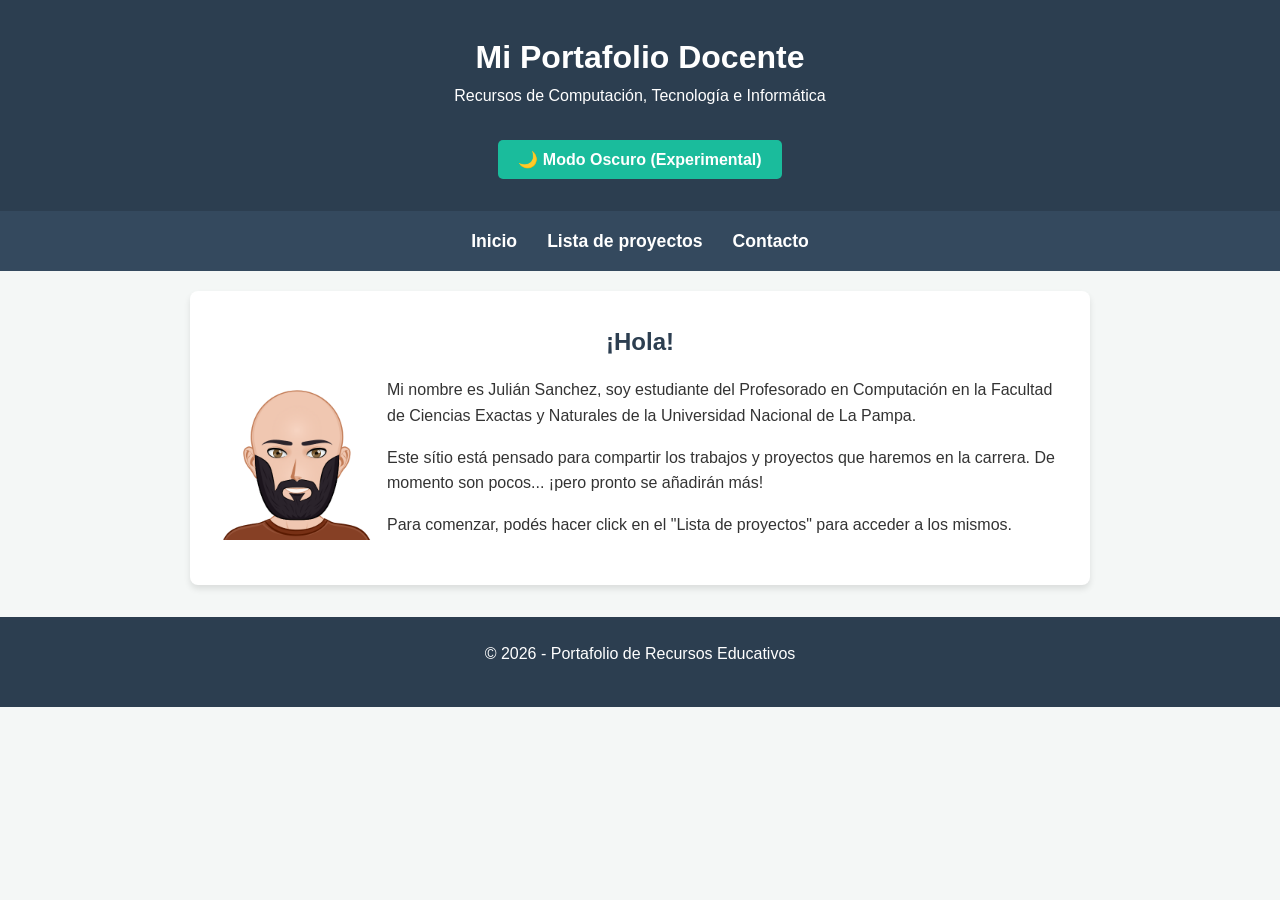
<file: index.html>
<!DOCTYPE html>
<html lang="es">

<head>
    <meta charset="UTF-8">
    <meta name="viewport" content="width=device-width, initial-scale=1.0">
    <title>Recursos Educativos - Inicio</title>
    <link rel="stylesheet" href="css/style.css">
</head>

<body>
    <header>
        <h1>Mi Portafolio Docente</h1>
        <p>Recursos de Computación, Tecnología e Informática</p>
        <!-- Este es el botón interactivo -->
        <button id="btn-tema" class="btn-tema">🌙 Modo Oscuro (Experimental)</button>
    </header>

    <nav>
        <ul>
            <li><a href="index.html">Inicio</a></li>
            <li><a href="recursos.html">Lista de proyectos</a></li>
            <!--<li><a href="guia.html">Guía Docente</a></li> -->
            <!--<li><a href="acerca.html">Sobre Mí</a></li>-->
            <li><a href="contacto.html">Contacto</a></li>
        </ul>
    </nav>

    <main>
        <section>
            <h2 class="hola">¡Hola!</h2>
            <div class=" contenedor">
                <img src="img/myAvatar.png" alt="Imagen avatar" class="mi-imagen">
                <div>
                    <p>Mi nombre es Julián Sanchez, soy estudiante del Profesorado en Computación en la Facultad de
                        Ciencias Exactas y Naturales de la Universidad Nacional de La Pampa.</p>
                    <p>Este sítio está pensado para compartir los trabajos y proyectos que haremos en la carrera. De
                        momento
                        son
                        pocos... ¡pero pronto se añadirán más!</p>

                    <p>Para comenzar, podés hacer click en el "Lista de proyectos" para acceder a los mismos.</p>
                </div>
            </div>
        </section>
    </main>

    <footer>
        <p>&copy; 2026 - Portafolio de Recursos Educativos</p>
    </footer>
    <!-- Código JavaScript para la interactividad -->
    <script>
        const btnTema = document.getElementById('btn-tema');
        const body = document.body;

        btnTema.addEventListener('click', () => {
            // Esto alterna la clase 'dark-mode' en el cuerpo de la página
            body.classList.toggle('dark-mode');

            // Esto cambia el texto e ícono del botón dependiendo del modo
            if (body.classList.contains('dark-mode')) {
                btnTema.textContent = '☀️ Modo Claro (Experimental)';
            } else {
                btnTema.textContent = '🌙 Modo Oscuro (Experimental)';
            }
        });
    </script>
</body>

</html>
</body>

</html>
</file>
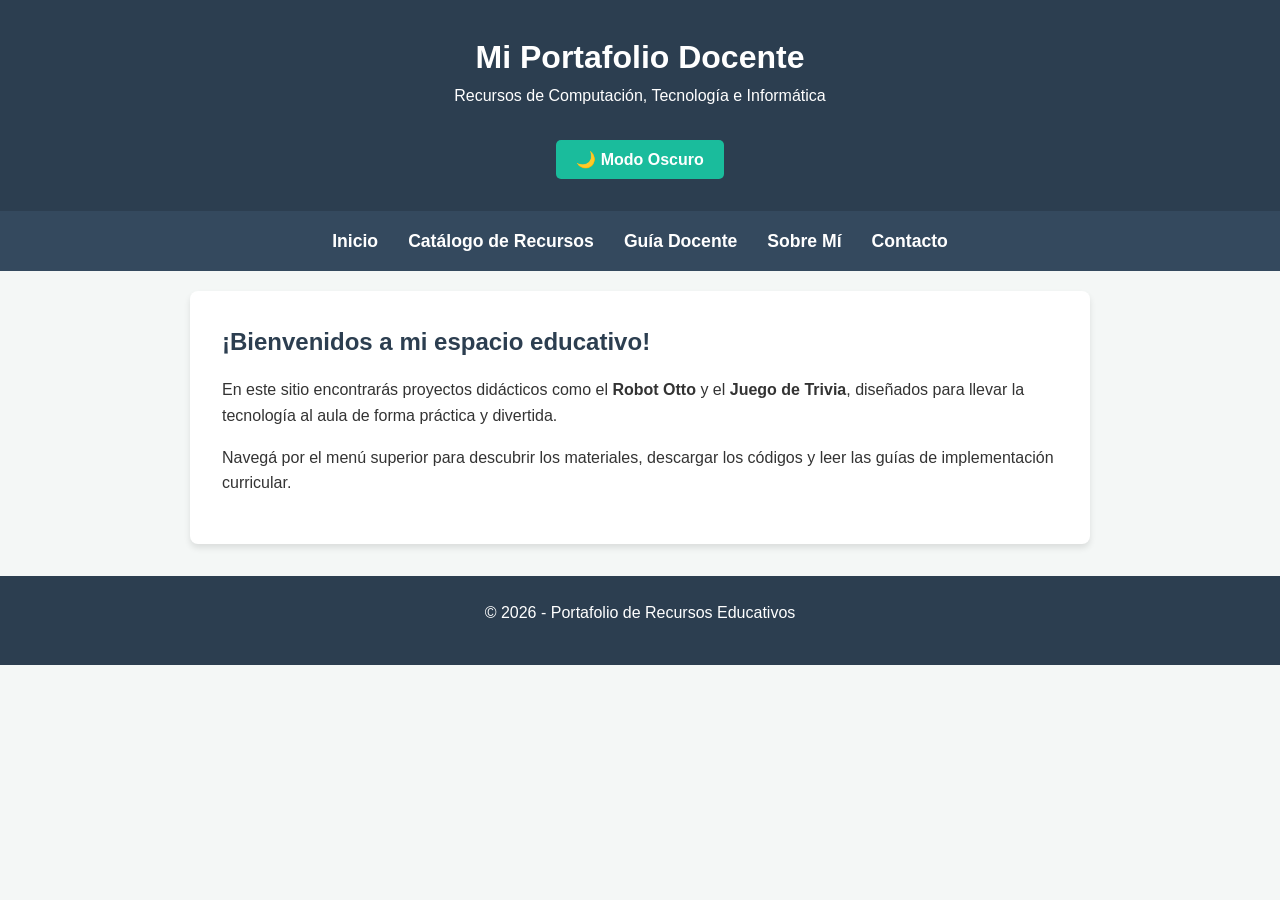
<file: acerca.html>
<!DOCTYPE html>
<html lang="es">
<head>
    <meta charset="UTF-8">
    <meta name="viewport" content="width=device-width, initial-scale=1.0">
    <title>Recursos Educativos - Inicio</title>
    <link rel="stylesheet" href="css/style.css">
</head>
<body>
    <header>
        <h1>Mi Portafolio Docente</h1>
        <p>Recursos de Computación, Tecnología e Informática</p>
        <!-- Este es el botón interactivo -->
        <button id="btn-tema" class="btn-tema">🌙 Modo Oscuro</button>
    </header>

    <nav>
        <ul>
            <li><a href="index.html">Inicio</a></li>
            <li><a href="recursos.html">Catálogo de Recursos</a></li>
            <li><a href="guia.html">Guía Docente</a></li>
            <li><a href="acerca.html">Sobre Mí</a></li>
            <li><a href="contacto.html">Contacto</a></li>
        </ul>
    </nav>

    <main>
        <section>
            <h2>¡Bienvenidos a mi espacio educativo!</h2>
            <p>En este sitio encontrarás proyectos didácticos como el <strong>Robot Otto</strong> y el <strong>Juego de Trivia</strong>, diseñados para llevar la tecnología al aula de forma práctica y divertida.</p>
            
            <p>Navegá por el menú superior para descubrir los materiales, descargar los códigos y leer las guías de implementación curricular.</p>
            
            </section>
    </main>

    <footer>
        <p>&copy; 2026 - Portafolio de Recursos Educativos</p>
    </footer>
    <!-- Código JavaScript para la interactividad -->
    <script>
        const btnTema = document.getElementById('btn-tema');
        const body = document.body;

        btnTema.addEventListener('click', () => {
            // Esto alterna la clase 'dark-mode' en el cuerpo de la página
            body.classList.toggle('dark-mode');
            
            // Esto cambia el texto e ícono del botón dependiendo del modo
            if (body.classList.contains('dark-mode')) {
                btnTema.textContent = '☀️ Modo Claro';
            } else {
                btnTema.textContent = '🌙 Modo Oscuro';
            }
        });
    </script>
</body>
</html>
</file>
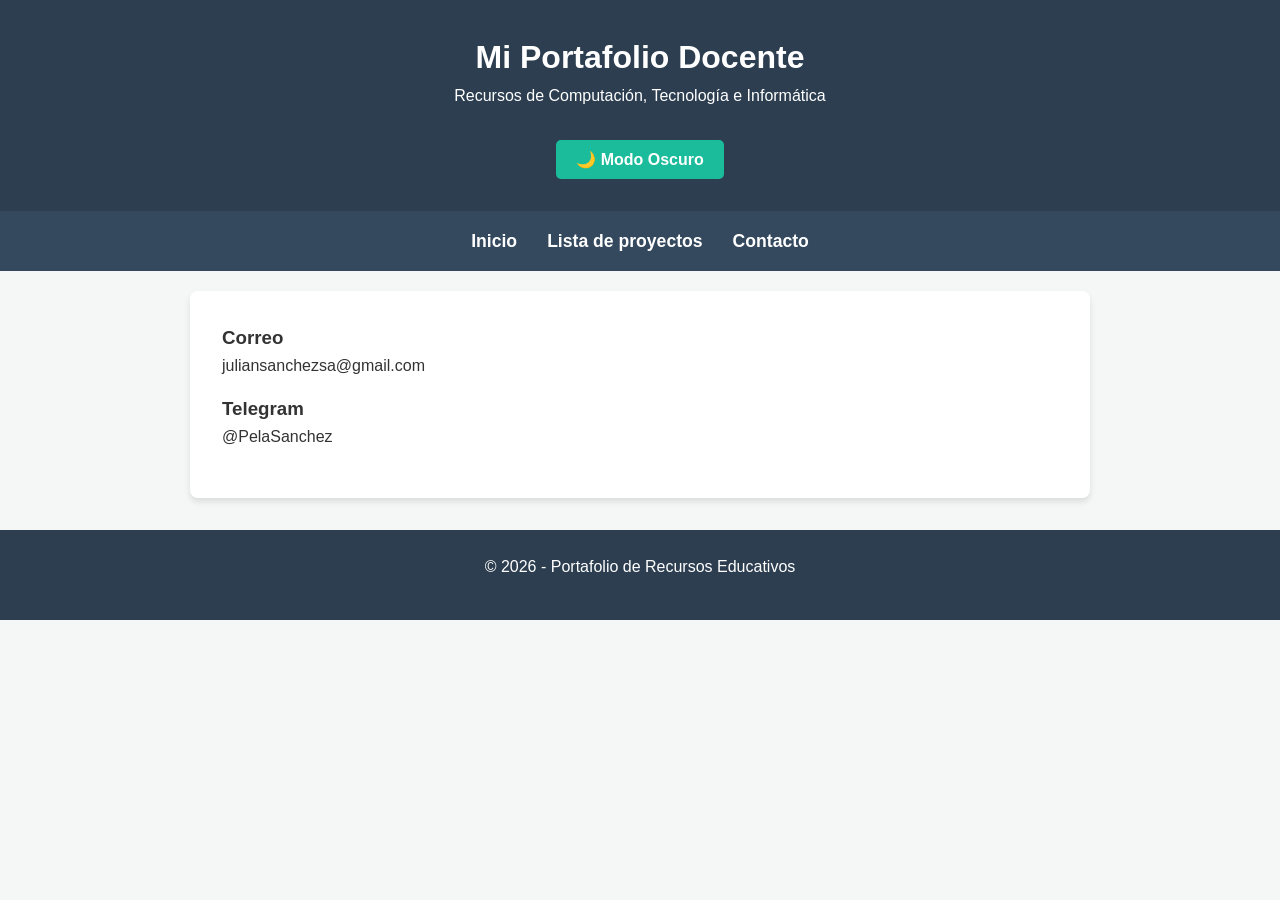
<file: contacto.html>
<!DOCTYPE html>
<html lang="es">

<head>
    <meta charset="UTF-8">
    <meta name="viewport" content="width=device-width, initial-scale=1.0">
    <title>Recursos Educativos - Inicio</title>
    <link rel="stylesheet" href="css/style.css">
</head>

<body>
    <header>
        <h1>Mi Portafolio Docente</h1>
        <p>Recursos de Computación, Tecnología e Informática</p>
        <!-- Este es el botón interactivo -->
        <button id="btn-tema" class="btn-tema">🌙 Modo Oscuro</button>
    </header>

    <nav>
        <ul>
            <li><a href="index.html">Inicio</a></li>
            <li><a href="recursos.html">Lista de proyectos</a></li>
            <!--<li><a href="guia.html">Guía Docente</a></li> -->
            <!--<li><a href="acerca.html">Sobre Mí</a></li>-->
            <li><a href="contacto.html">Contacto</a></li>
        </ul>
    </nav>

    <main>
        <section>
            <h3>Correo</h3>
            <p>juliansanchezsa@gmail.com</p>

            <h3>Telegram</h3>
            <p>@PelaSanchez</p>
        </section>
    </main>

    <footer>
        <p>&copy; 2026 - Portafolio de Recursos Educativos</p>
    </footer>
    <!-- Código JavaScript para la interactividad -->
    <script>
        const btnTema = document.getElementById('btn-tema');
        const body = document.body;

        btnTema.addEventListener('click', () => {
            // Esto alterna la clase 'dark-mode' en el cuerpo de la página
            body.classList.toggle('dark-mode');

            // Esto cambia el texto e ícono del botón dependiendo del modo
            if (body.classList.contains('dark-mode')) {
                btnTema.textContent = '☀️ Modo Claro';
            } else {
                btnTema.textContent = '🌙 Modo Oscuro';
            }
        });
    </script>
</body>

</html>
</file>
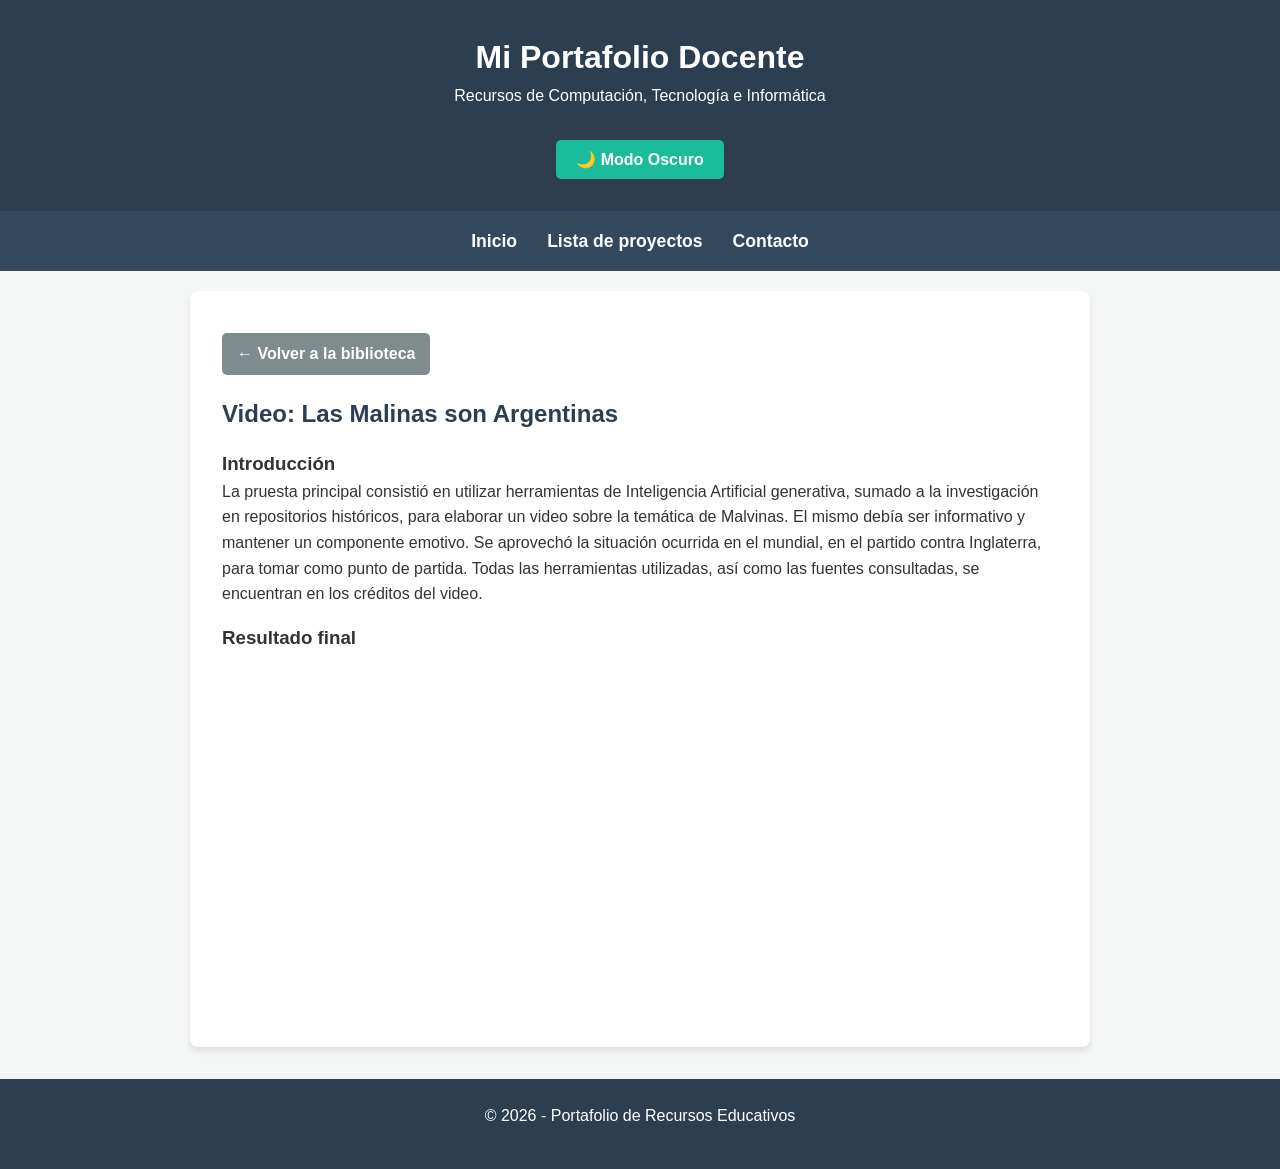
<file: malvinas.html>
<!DOCTYPE html>
<html lang="es">

<head>
    <meta charset="UTF-8">
    <meta name="viewport" content="width=device-width, initial-scale=1.0">
    <title>Proyecto Otto - Portafolio</title>
    <link rel="stylesheet" href="css/style.css">
</head>

<body>
    <header>
        <h1>Mi Portafolio Docente</h1>
        <p>Recursos de Computación, Tecnología e Informática</p>
        <button id="btn-tema" class="btn-tema">🌙 Modo Oscuro</button>
    </header>

    <nav>
        <ul>
            <li><a href="index.html">Inicio</a></li>
            <li><a href="recursos.html">Lista de proyectos</a></li>
            <!--<li><a href="guia.html">Guía Docente</a></li> -->
            <!--<li><a href="acerca.html">Sobre Mí</a></li>-->
            <li><a href="contacto.html">Contacto</a></li>
        </ul>
    </nav>

    <main>
        <!-- Botón para volver atrás -->
        <a href="recursos.html" class="enlace-btn" style="margin-bottom: 20px; background-color: #7f8c8d;">← Volver a la
            biblioteca</a>

        <h2>Video: Las Malinas son Argentinas</h2>

        <section>
            <h3>Introducción</h3>
            <p>La pruesta principal consistió en utilizar herramientas de Inteligencia Artificial generativa, sumado a
                la
                investigación en repositorios históricos, para elaborar un video sobre la temática de Malvinas. El mismo
                debía ser informativo y mantener un componente emotivo. Se aprovechó la situación ocurrida en el
                mundial, en el partido contra Inglaterra, para tomar como punto de partida. Todas las herramientas
                utilizadas, así como las fuentes consultadas, se encuentran en los créditos del video.
            </p>
        </section>

        <section>
            <h3>Resultado final</h3>
            <div style="text-align: center; margin: 20px 0;">
                <iframe width="560" height="315" src="https://www.youtube.com/embed/wPDaOtztcig?si=MBfJAY0cq-n-_y6b"
                    title="Video Las Malvinas son Argentinas" frameborder="0"
                    allow="accelerometer; autoplay; clipboard-write; encrypted-media; gyroscope; picture-in-picture"
                    allowfullscreen></iframe>
        </section>

    </main>

    <footer>
        <p>&copy; 2026 - Portafolio de Recursos Educativos</p>
    </footer>

    <script>
        const btnTema = document.getElementById('btn-tema');
        const body = document.body;

        btnTema.addEventListener('click', () => {
            body.classList.toggle('dark-mode');
            if (body.classList.contains('dark-mode')) {
                btnTema.textContent = '☀️ Modo Claro';
            } else {
                btnTema.textContent = '🌙 Modo Oscuro';
            }
        });
    </script>
</body>

</html>
</file>
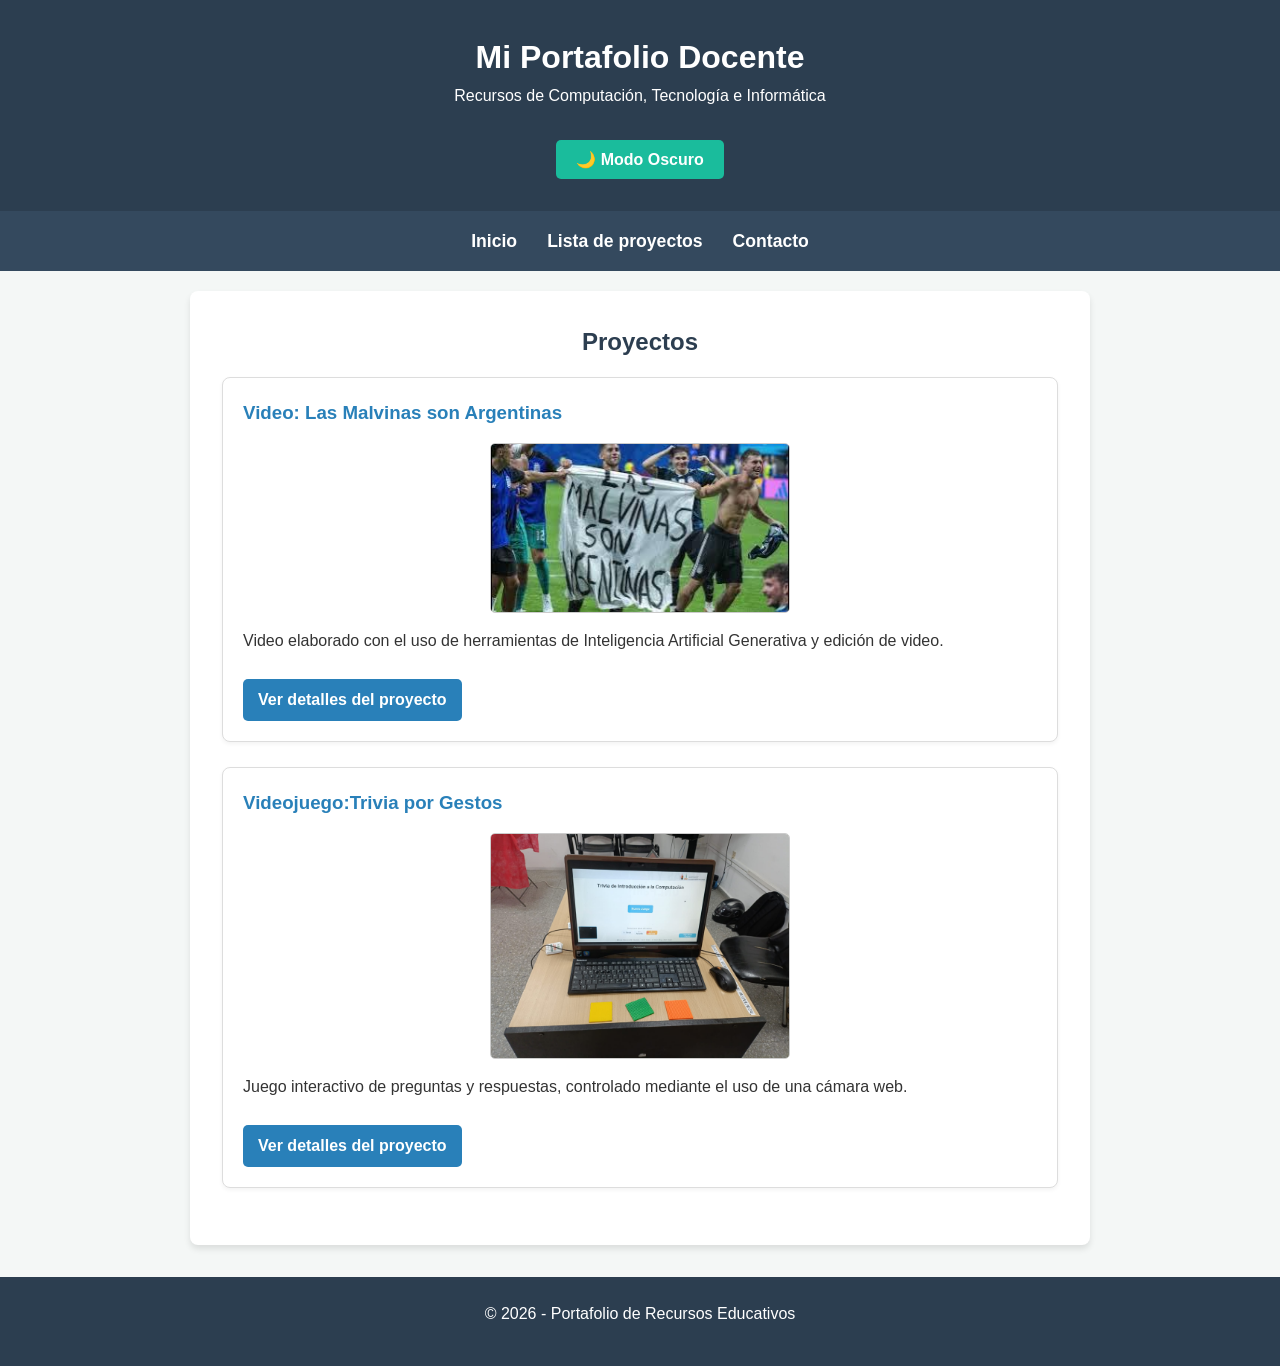
<file: recursos.html>
<!DOCTYPE html>
<html lang="es">

<head>
    <meta charset="UTF-8">
    <meta name="viewport" content="width=device-width, initial-scale=1.0">
    <title>Catálogo de Recursos - Portafolio</title>
    <link rel="stylesheet" href="css/style.css">
</head>

<body>
    <header>
        <h1>Mi Portafolio Docente</h1>
        <p>Recursos de Computación, Tecnología e Informática</p>
        <button id="btn-tema" class="btn-tema">🌙 Modo Oscuro</button>
    </header>

    <nav>
        <ul>
            <li><a href="index.html">Inicio</a></li>
            <li><a href="recursos.html">Lista de proyectos</a></li>
            <!--<li><a href="guia.html">Guía Docente</a></li> -->
            <!--<li><a href="acerca.html">Sobre Mí</a></li>-->
            <li><a href="contacto.html">Contacto</a></li>
        </ul>
    </nav>

    <main>
        <h2 class="hola">Proyectos</h2>


        <!-- Galería de proyectos -->
        <div class="galeria-recursos">
            <!-- Tarjeta Otto -->
            <section class="tarjeta-recurso">
                <h3>Video: Las Malvinas son Argentinas</h3>
                <img src="img/portada_malvinas.png" alt="Robot Otto" class="img-recurso">
                <p>Video elaborado con el uso de herramientas de Inteligencia Artificial Generativa y edición de video.
                </p>
                <a href="malvinas.html" class="enlace-btn">Ver detalles del proyecto</a>
            </section>

            <!-- Tarjeta Trivia -->
            <section class="tarjeta-recurso">
                <h3>Videojuego:Trivia por Gestos</h3>
                <img src="img/trivia.png" alt="Trivia" class="img-recurso">
                <p>Juego interactivo de preguntas y respuestas, controlado mediante el uso de una cámara web.</p>
                <a href="trivia.html" class="enlace-btn">Ver detalles del proyecto</a>
            </section>
        </div>
    </main>

    <footer>
        <p>&copy; 2026 - Portafolio de Recursos Educativos</p>
    </footer>

    <script>
        const btnTema = document.getElementById('btn-tema');
        const body = document.body;

        btnTema.addEventListener('click', () => {
            body.classList.toggle('dark-mode');
            if (body.classList.contains('dark-mode')) {
                btnTema.textContent = '☀️ Modo Claro';
            } else {
                btnTema.textContent = '🌙 Modo Oscuro';
            }
        });
    </script>
</body>

</html>
</file>
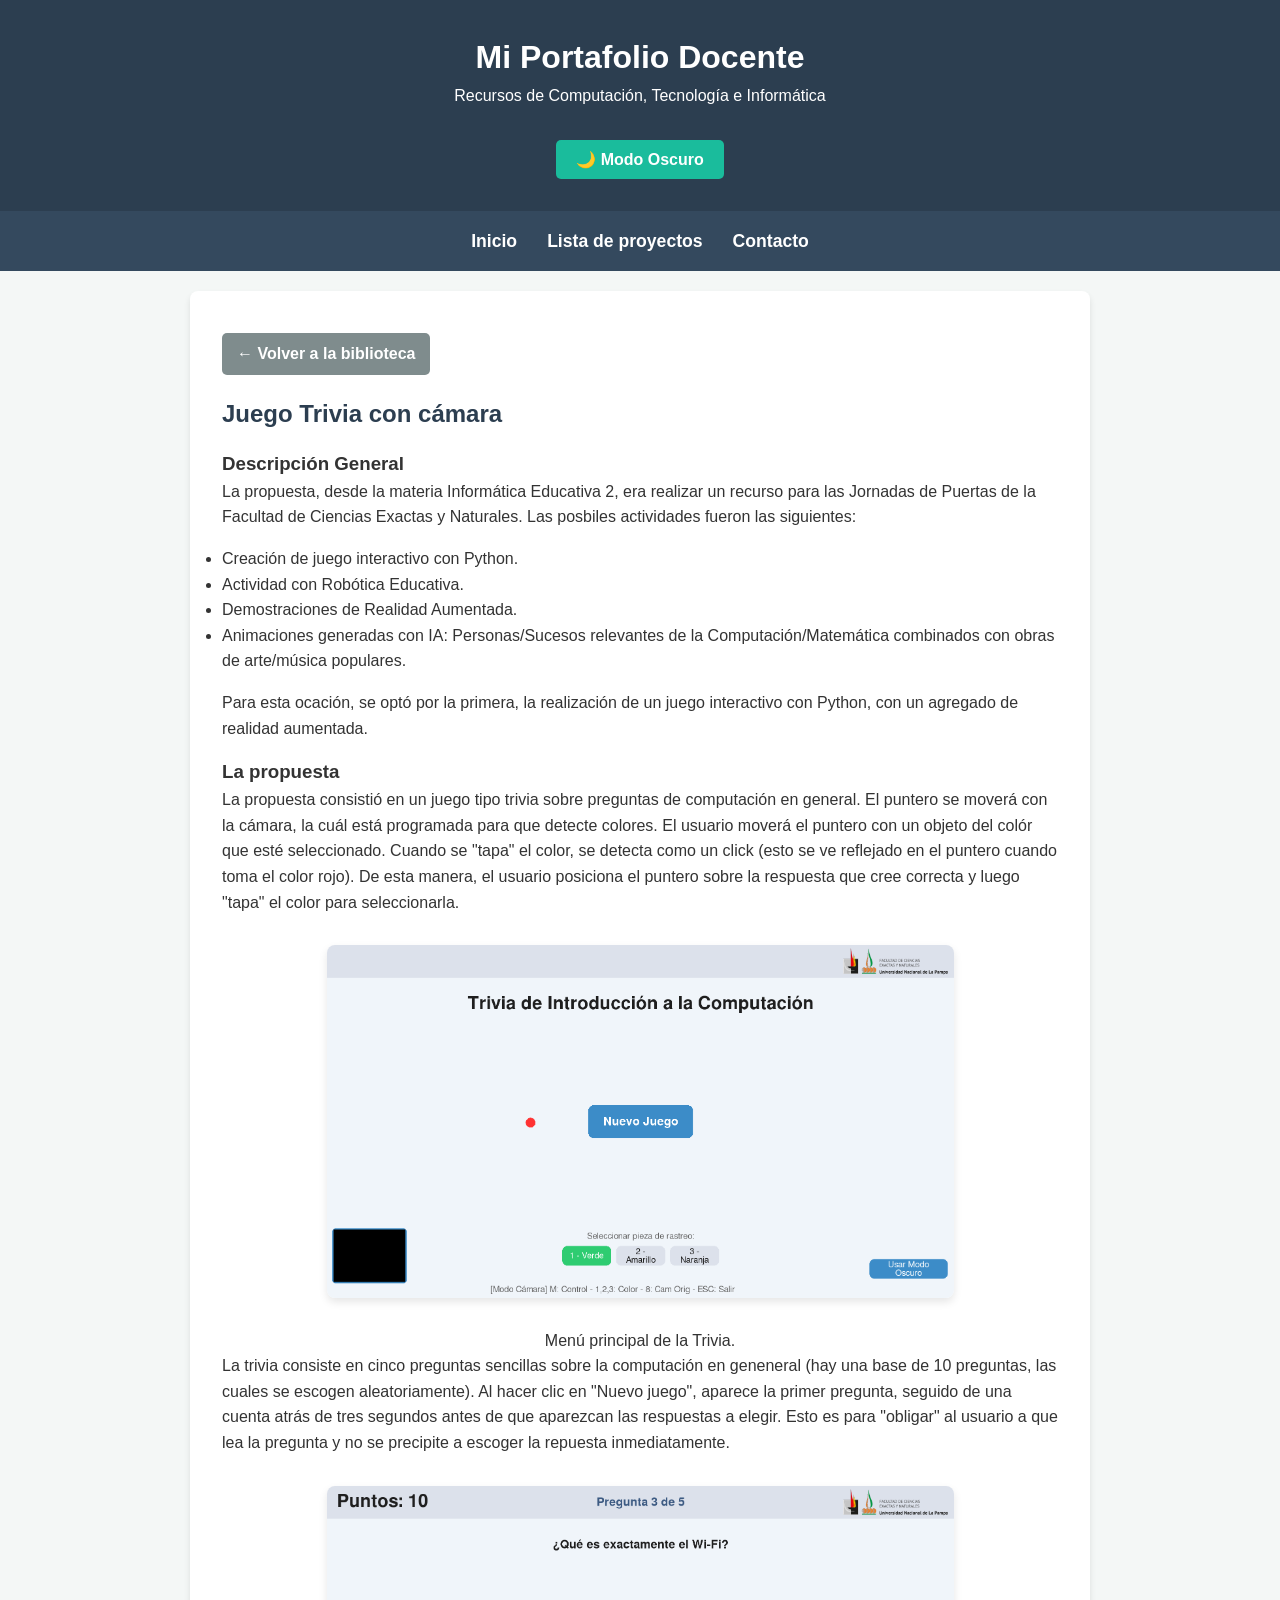
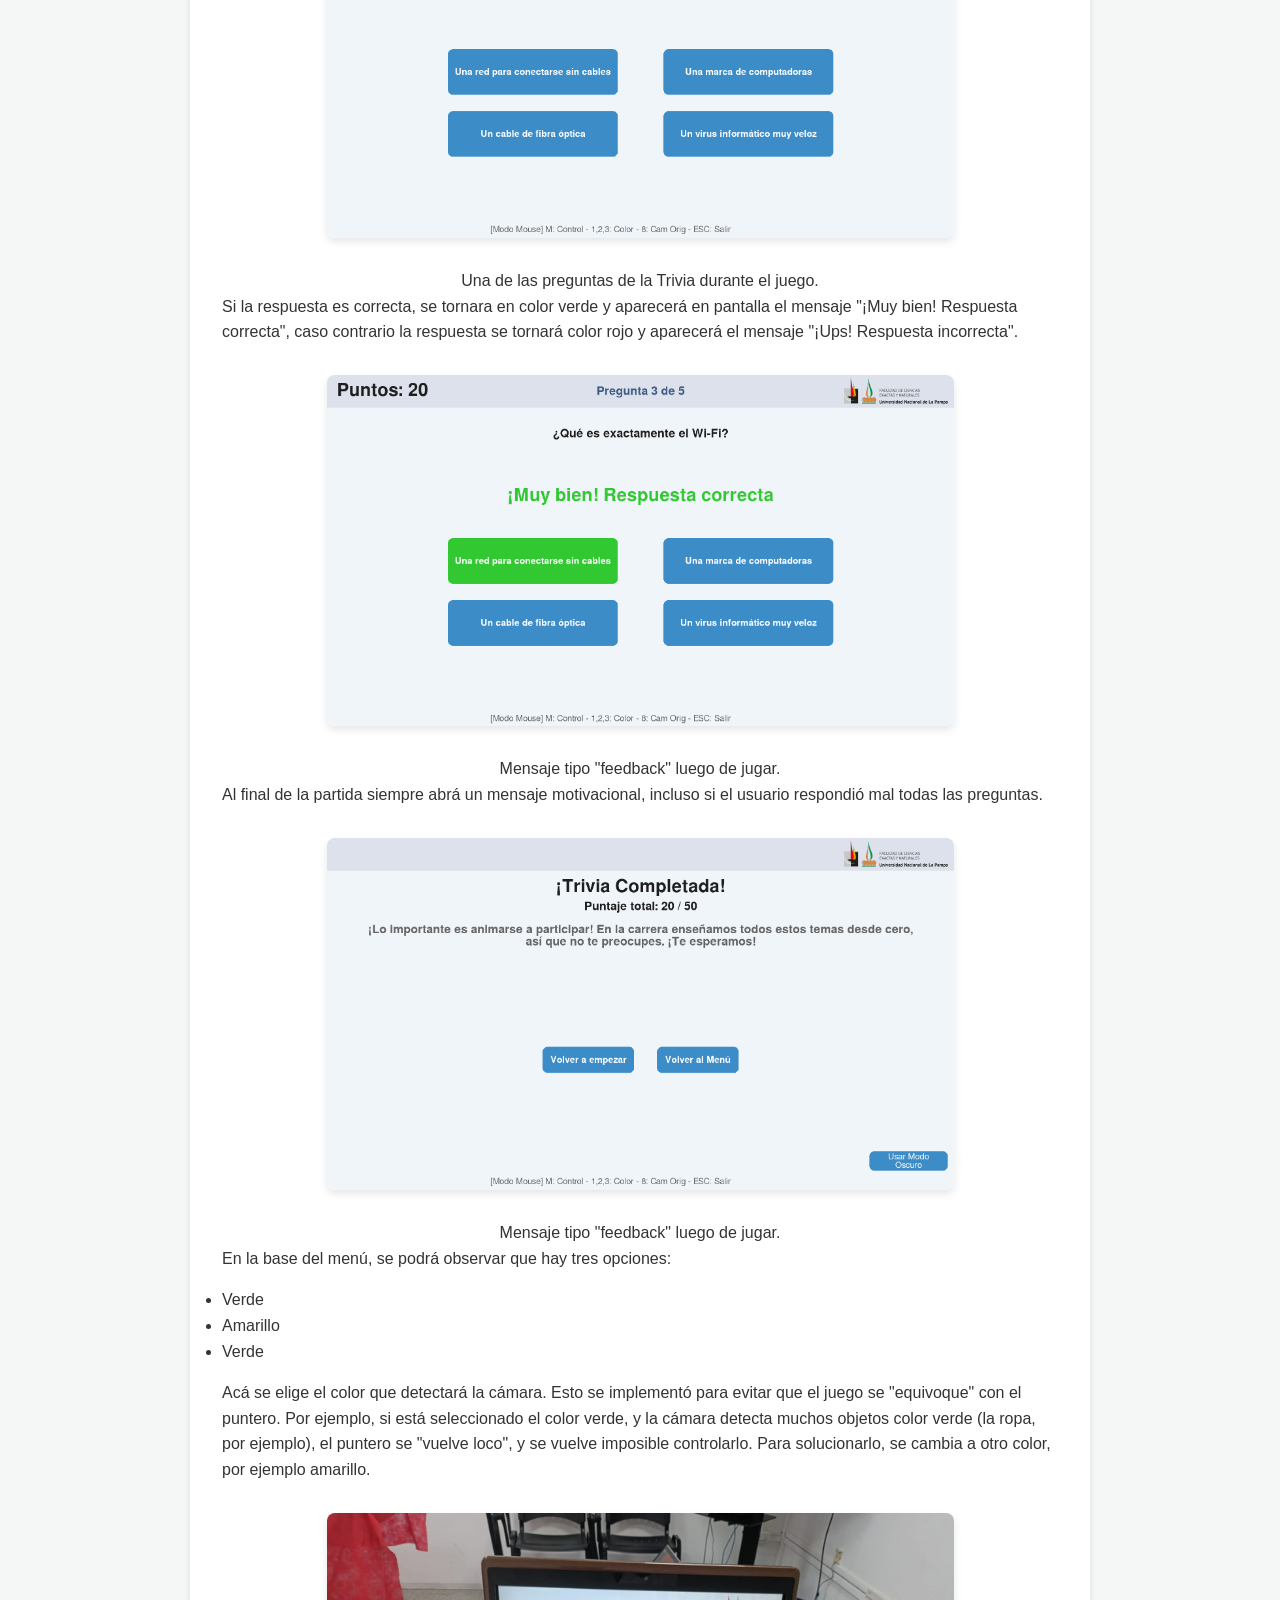
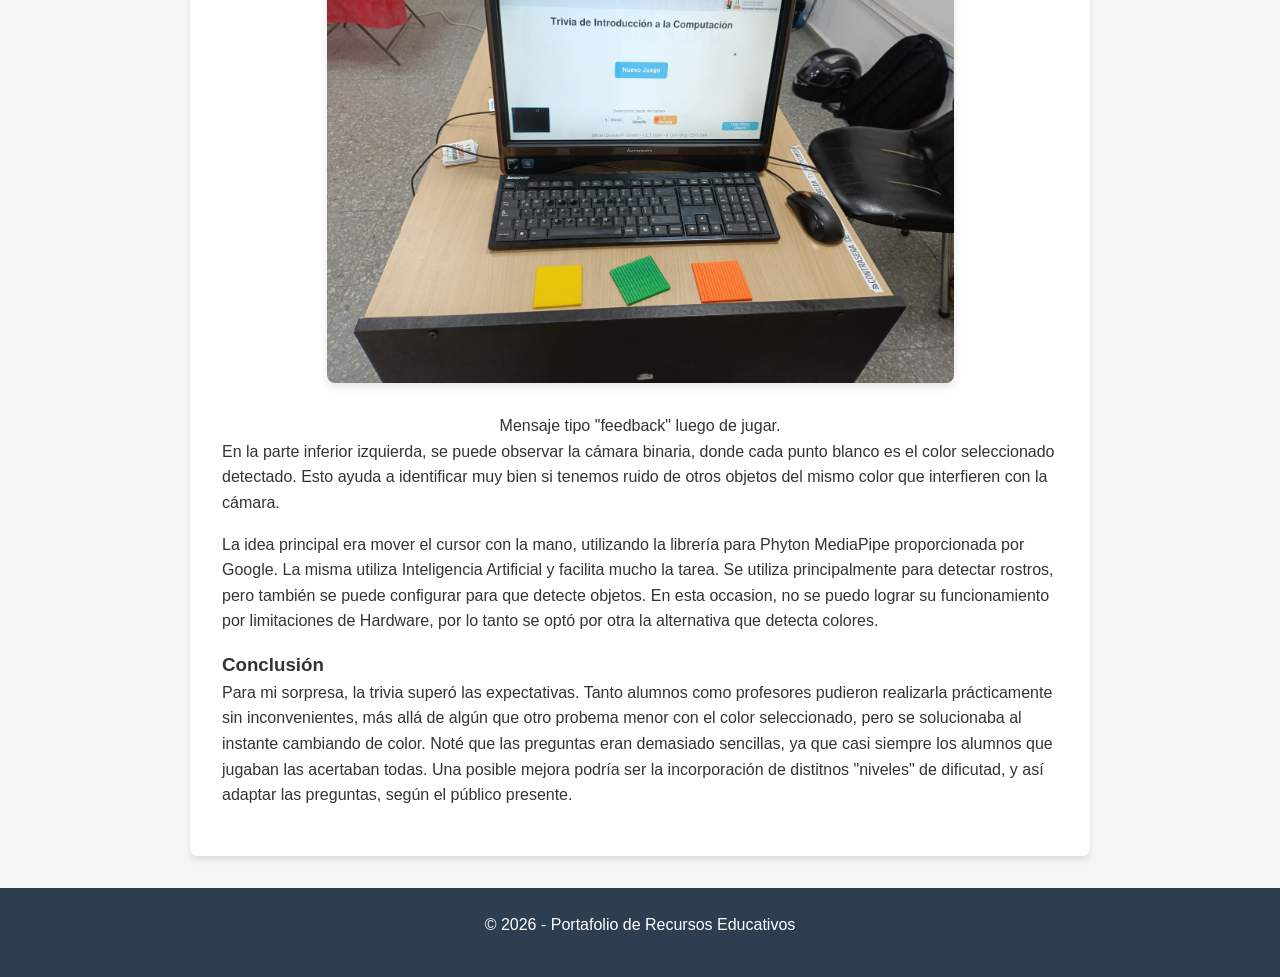
<file: trivia.html>
<!DOCTYPE html>
<html lang="es">

<head>
    <meta charset="UTF-8">
    <meta name="viewport" content="width=device-width, initial-scale=1.0">
    <title>Video Malvinas Argentinas</title>
    <link rel="stylesheet" href="css/style.css">
</head>

<body>
    <header>
        <h1>Mi Portafolio Docente</h1>
        <p>Recursos de Computación, Tecnología e Informática</p>
        <button id="btn-tema" class="btn-tema">🌙 Modo Oscuro</button>
    </header>

    <nav>
        <ul>
            <li><a href="index.html">Inicio</a></li>
            <li><a href="recursos.html">Lista de proyectos</a></li>
            <!--<li><a href="guia.html">Guía Docente</a></li> -->
            <!--<li><a href="acerca.html">Sobre Mí</a></li>-->
            <li><a href="contacto.html">Contacto</a></li>
        </ul>
    </nav>

    <main>
        <!-- Botón para volver atrás -->
        <a href="recursos.html" class="enlace-btn" style="margin-bottom: 20px; background-color: #7f8c8d;">← Volver a la
            biblioteca</a>

        <h2>Juego Trivia con cámara</h2>

        <section>
            <h3>Descripción General</h3>
            <p>La propuesta, desde la materia Informática Educativa 2, era realizar un recurso para las Jornadas de
                Puertas de la Facultad de Ciencias Exactas y Naturales. Las posbiles actividades fueron las siguientes:
            </p>
            <p>

            <ul>
                <li>Creación de juego interactivo con Python. </li>
                <li>Actividad con Robótica Educativa.</li>
                <li>Demostraciones de Realidad Aumentada.</li>
                <li>Animaciones generadas con IA: Personas/Sucesos relevantes de la Computación/Matemática combinados
                    con obras de arte/música populares.</li>
            </ul>
            </p>
            <p>Para esta ocación, se optó por la primera, la realización de un juego interactivo con Python, con un
                agregado de realidad aumentada.</p>

        </section>

        <section>
            <h3>La propuesta</h3>
            <p>La propuesta consistió en un juego tipo trivia sobre preguntas de computación en general. El puntero se
                moverá con la cámara, la cuál está programada para que detecte colores. El usuario moverá el puntero con
                un objeto del colór que esté seleccionado. Cuando se "tapa" el color, se detecta como un click (esto se
                ve reflejado en el puntero cuando toma el color rojo). De esta manera, el usuario posiciona el puntero
                sobre la respuesta que cree correcta y luego "tapa" el color para seleccionarla.</p>



            <figure> <img class="img-proyecto" src="img/captura_1_menu.png" alt="Menú principal de la Trivia.">
                <figcaption style="text-align: center;">Menú principal de la Trivia.</figcaption>
            </figure>

            <p>La trivia consiste en cinco preguntas sencillas sobre la computación en geneneral (hay una base de 10
                preguntas, las cuales se escogen aleatoriamente). Al hacer clic en "Nuevo juego", aparece la primer
                pregunta, seguido de una cuenta atrás de tres segundos antes de que aparezcan las respuestas a elegir.
                Esto es para "obligar" al usuario a que lea la pregunta y no se precipite a escoger la repuesta
                inmediatamente.
            </p>

            <figure> <img class="img-proyecto" src="img/captura_2_pregunta.png"
                    alt="Una de las preguntas de la Trivia durante el juego">
                <figcaption style="text-align: center;">Una de las preguntas de la Trivia durante el juego.</figcaption>
            </figure>

            <p>Si la respuesta es correcta, se tornara en color verde y aparecerá en pantalla el mensaje "¡Muy bien!
                Respuesta correcta", caso contrario la respuesta se tornará color rojo y aparecerá el mensaje "¡Ups!
                Respuesta incorrecta".</p>

            <figure> <img class="img-proyecto" src="img/captura_3_respuesta_correcta.png" alt="Mensaje tipo " feedback"
                    luego de jugar.">
                <figcaption style="text-align: center;">Mensaje tipo "feedback" luego de jugar.</figcaption>
            </figure>

            <p>Al final de la partida siempre abrá un mensaje motivacional, incluso si el usuario respondió mal todas
                las preguntas.</p>

            


                 <figure> <img class="img-proyecto" src="img/captura_4_trivia_completada.png" alt="Mensaje tipo " feedback"
                    luego de jugar.">
                <figcaption style="text-align: center;">Mensaje tipo "feedback" luego de jugar.</figcaption>
            </figure>

            <p>En la base del menú, se podrá observar que hay tres opciones:</p>
            <p>
            <ul>
                <li>Verde</li>
                <li>Amarillo</li>
                <li>Verde</li>
            </ul></p>

            <p>Acá se elige el color que detectará la cámara. Esto se implementó para evitar que el juego se "equivoque" con el puntero. Por ejemplo, si está seleccionado el color verde, y la cámara detecta muchos objetos color verde (la ropa, por ejemplo), el puntero se "vuelve loco", y se vuelve imposible controlarlo. Para solucionarlo, se cambia a otro color, por ejemplo amarillo.</p>

 <figure> <img class="img-proyecto" src="img/trivia.png" alt="Mensaje tipo " feedback"
                    luego de jugar.">
                <figcaption style="text-align: center;">Mensaje tipo "feedback" luego de jugar.</figcaption>
            </figure>

            <p>En la parte inferior izquierda, se puede observar la cámara binaria, donde cada punto blanco es el color seleccionado detectado. Esto ayuda a identificar muy bien si tenemos ruido de otros objetos del mismo color que interfieren con la cámara.</p>

            <p>La idea principal era mover el cursor con la mano, utilizando la librería para Phyton MediaPipe proporcionada por Google. La misma utiliza Inteligencia Artificial y facilita mucho la tarea. Se utiliza principalmente para detectar rostros, pero también se puede configurar para que detecte objetos. En esta occasion, no se puedo lograr su funcionamiento por limitaciones de Hardware, por lo tanto se optó por otra la alternativa que detecta colores.</p>


        </section>




        <section>
            <h3></h3>
        </section>

        <section>
            <h3>Conclusión</h3>
            <p>Para mi sorpresa, la trivia superó las expectativas. Tanto alumnos como profesores pudieron realizarla
                prácticamente sin inconvenientes, más allá de algún que otro probema menor con el color seleccionado,
                pero se solucionaba al instante cambiando de color. Noté que las preguntas eran demasiado sencillas, ya
                que casi siempre los alumnos que jugaban las acertaban todas. Una posible mejora podría ser la
                incorporación de distitnos "niveles" de dificutad, y así adaptar las preguntas, según el público
                presente.</p>
        </section>

    </main>

    <footer>
        <p>&copy; 2026 - Portafolio de Recursos Educativos</p>
    </footer>

    <script>
        const btnTema = document.getElementById('btn-tema');
        const body = document.body;

        btnTema.addEventListener('click', () => {
            body.classList.toggle('dark-mode');
            if (body.classList.contains('dark-mode')) {
                btnTema.textContent = '☀️ Modo Claro';
            } else {
                btnTema.textContent = '🌙 Modo Oscuro';
            }
        });
    </script>
</body>

</html>
</file>
<file: css/style.css>
/* Estilos generales */
* {
    margin: 0;
    padding: 0;
    box-sizing: border-box;
    font-family: 'Segoe UI', Tahoma, Geneva, Verdana, sans-serif;
}

body {
    background-color: #f4f7f6;
    color: #333;
    line-height: 1.6;
}

/* Encabezado */
header {
    background-color: #2c3e50;
    color: white;
    text-align: center;
    padding: 2rem 0;
}

/* Navegación */
nav {
    background-color: #34495e;
}

nav ul {
    list-style: none;
    display: flex;
    justify-content: center;
    flex-wrap: wrap;
    padding: 1rem 0;
}

nav ul li {
    margin: 0 15px;
}

nav ul li a {
    color: white;
    text-decoration: none;
    font-weight: bold;
    font-size: 1.1rem;
    transition: color 0.3s;
}

nav ul li a:hover {
    color: #1abc9c;
    /* Un tono verde agua al pasar el mouse */
}

/* Contenido Principal */
main {
    padding: 2rem;
    max-width: 900px;
    margin: 20px auto;
    background: white;
    border-radius: 8px;
    box-shadow: 0 4px 6px rgba(0, 0, 0, 0.1);
}

h2 {
    color: #2c3e50;
    margin-bottom: 1rem;
}

p {
    margin-bottom: 1rem;
}

/* Pie de página */
footer {
    text-align: center;
    padding: 1.5rem;
    margin-top: 2rem;
    background-color: #2c3e50;
    color: white;
}

/* Estilos para el botón interactivo */
.btn-tema {
    background-color: #1abc9c;
    color: white;
    border: none;
    padding: 10px 20px;
    border-radius: 5px;
    cursor: pointer;
    font-weight: bold;
    margin-top: 15px;
    font-size: 1rem;
    transition: background-color 0.3s;
}

.btn-tema:hover {
    background-color: #16a085;
}

/* Colores alternativos para el Modo Oscuro */
body.dark-mode {
    background-color: #121212;
    color: #e0e0e0;
}

body.dark-mode header,
body.dark-mode footer {
    background-color: #000000;
}

body.dark-mode nav {
    background-color: #1f1f1f;
}

body.dark-mode main {
    background-color: #1e1e1e;
    color: #e0e0e0;
    box-shadow: 0 4px 6px rgba(255, 255, 255, 0.05);
}

body.dark-mode h1,
body.dark-mode h2,
body.dark-mode p {
    color: #e0e0e0;
}

/* Ajuste sutil para que los títulos destaquen en modo oscuro */
body.dark-mode h2 {
    color: #1abc9c;
}

/* Estilos para las tarjetas de recursos */
.tarjeta-recurso {
    background-color: #ffffff;
    border: 1px solid #ddd;
    border-radius: 8px;
    padding: 20px;
    margin-bottom: 25px;
    box-shadow: 0 2px 4px rgba(0, 0, 0, 0.05);
}

body.dark-mode .tarjeta-recurso {
    background-color: #2a2a2a;
    border-color: #444;
}

.tarjeta-recurso h3 {
    color: #2980b9;
    margin-bottom: 15px;
}

body.dark-mode .tarjeta-recurso h3 {
    color: #3498db;
}


/* Estilos para las imágenes */
.img-recurso {
    display: block;
    /* La palabra "auto" a los costados es lo que centra la imagen perfectamente */
    margin: 0 auto 15px auto;

    width: 100%;
    max-width: 300px;
    /* Al fijar esto en píxeles, la imagen nunca será gigante */
    height: auto;
    border-radius: 5px;
    border: 1px solid #ccc;
}

/* Estilos para las imágenes DENTRO de los proyectos (más grandes) */
.img-proyecto {
    display: block;
    margin: 30px auto;
    /* Mayor margen para que respiren */
    width: 75%;
    max-width: 800px;
    /* Tamaño máximo mucho mayor para que sean legibles */
    height: auto;
    border-radius: 8px;
    box-shadow: 0 4px 8px rgba(0, 0, 0, 0.1);
    /* Una sombrita para que resalten */
}

/* Botones de enlaces */
.enlace-btn {
    display: inline-block;
    background-color: #2980b9;
    color: white;
    padding: 8px 15px;
    text-decoration: none;
    border-radius: 5px;
    margin-top: 10px;
    font-weight: bold;
    transition: background-color 0.3s;
}

.enlace-btn:hover {
    background-color: #3498db;
}

.contenedor {
    display: flex;
    /* Coloca los elementos hijos uno al lado del otro */
    align-items: center;
    /* Centra el texto verticalmente con respecto a la imagen */
    gap: 15px;
    /* Espacio de separación entre la imagen y el texto */
}

.mi-imagen {
    width: 150px;
    /* Ajusta el ancho de la imagen según necesites */
    height: auto;
}

.hola {
    text-align: center;
}
</file>
